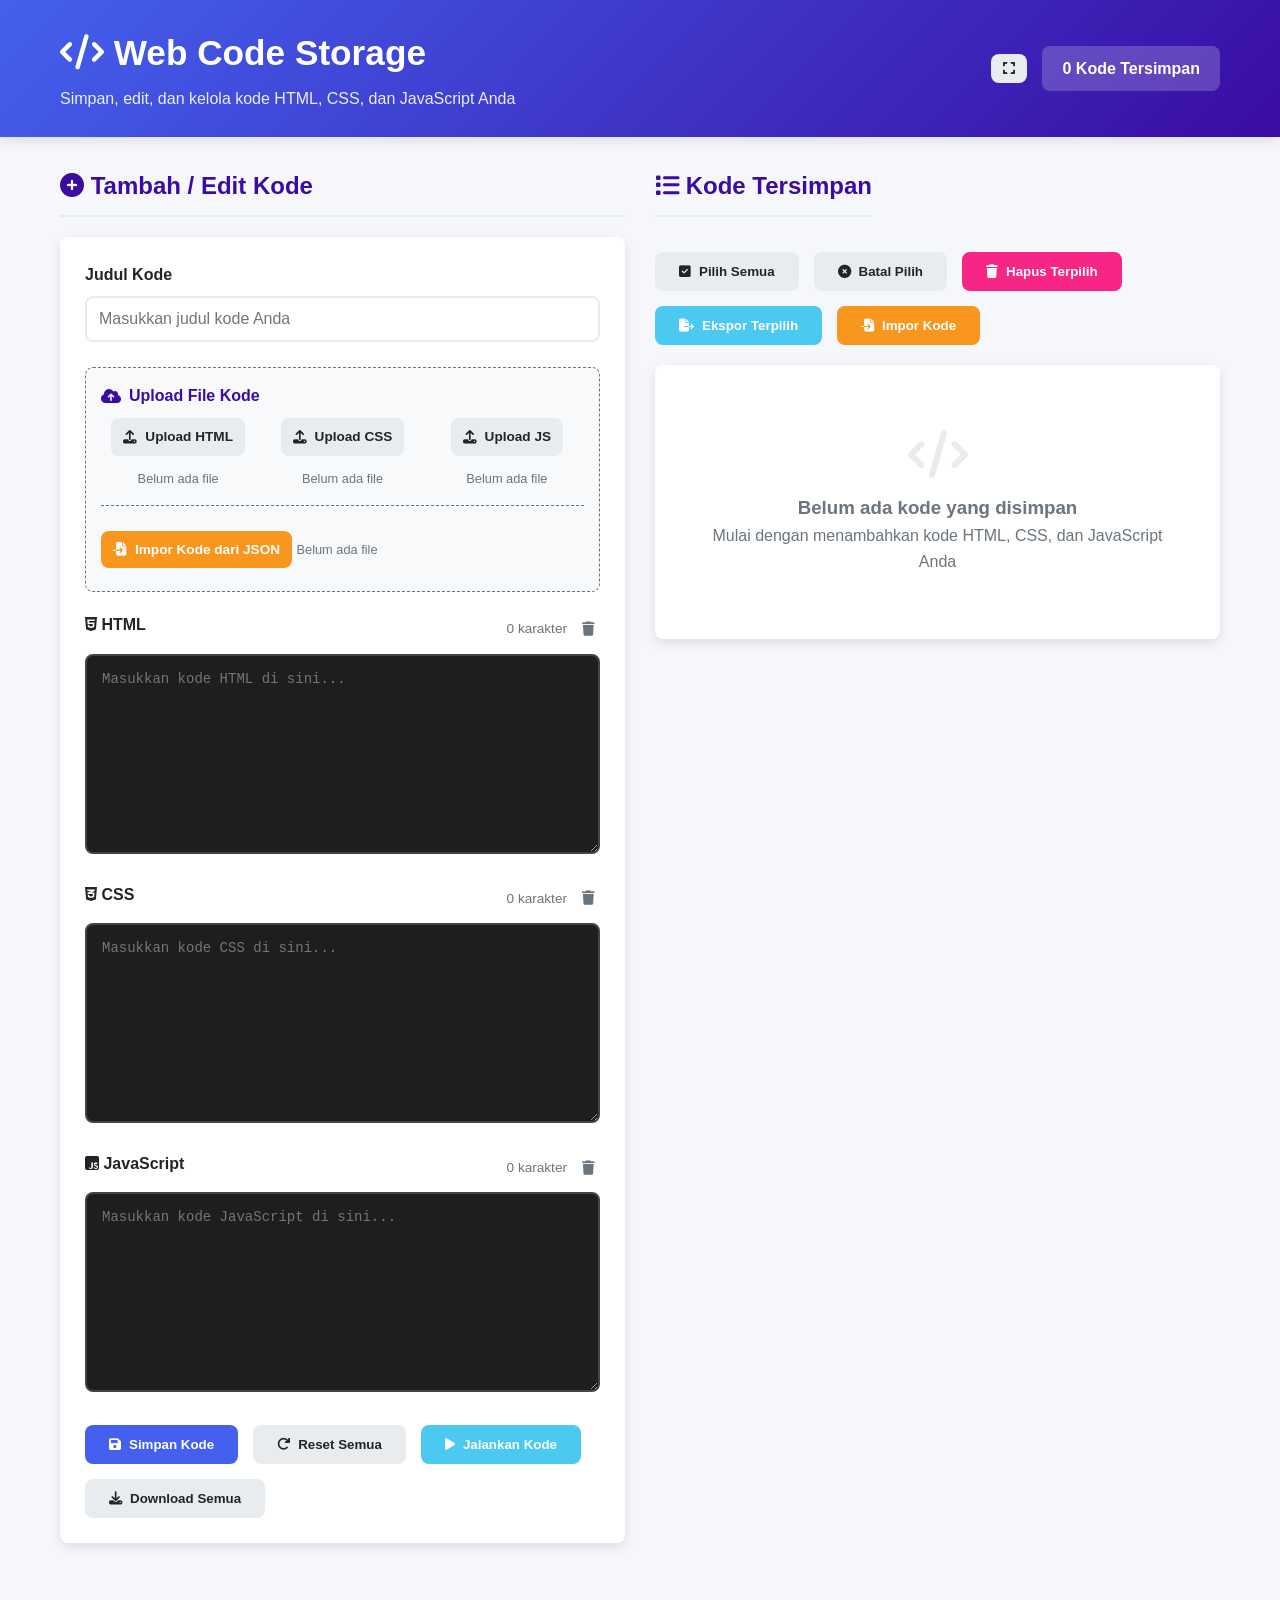
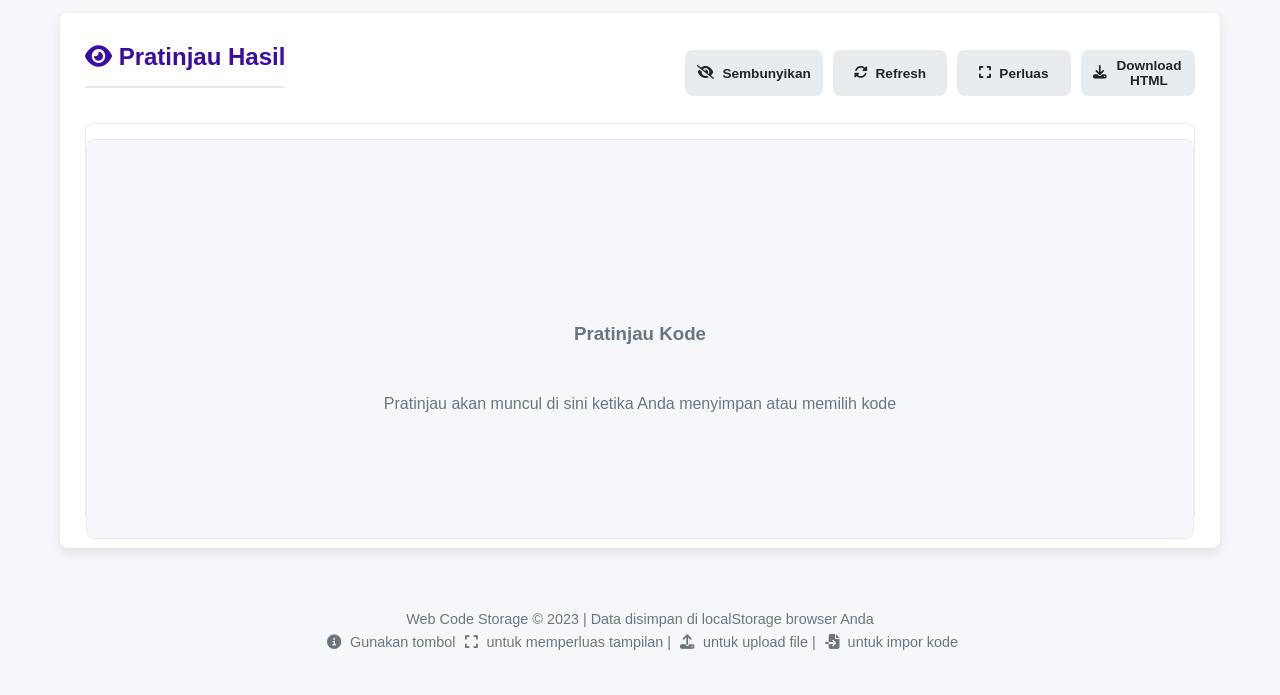
<file: index.html>
<!DOCTYPE html>
<html lang="id">
<head>
    <meta charset="UTF-8">
    <meta name="viewport" content="width=device-width, initial-scale=1.0">
    <title>Web Code Storage</title>
    <link rel="stylesheet" href="https://cdnjs.cloudflare.com/ajax/libs/font-awesome/6.4.0/css/all.min.css">
    <link rel="stylesheet" href="style.css">
</head>
<body>
    <header>
        <div class="container">
            <div class="header-content">
                <div>
                    <h1><i class="fas fa-code"></i> Web Code Storage</h1>
                    <p class="subtitle">Simpan, edit, dan kelola kode HTML, CSS, dan JavaScript Anda</p>
                </div>
                <div class="header-controls">
                    <button id="expandView" class="btn btn-secondary btn-sm" title="Perluas tampilan">
                        <i class="fas fa-expand"></i>
                    </button>
                    <div class="stats">
                        <span id="total-codes">0</span> Kode Tersimpan
                    </div>
                </div>
            </div>
        </div>
    </header>
    
    <div class="container">
        <main>
            <section class="form-section">
                <h2 class="section-title"><i class="fas fa-plus-circle"></i> Tambah / Edit Kode</h2>
                <div class="form-container">
                    <div class="form-group">
                        <label for="codeTitle">Judul Kode</label>
                        <input type="text" id="codeTitle" placeholder="Masukkan judul kode Anda" class="full-width-input">
                        <div class="upload-section">
                            <p class="upload-label"><i class="fas fa-cloud-upload-alt"></i> Upload File Kode</p>
                            <div class="upload-buttons">
                                <div class="upload-btn-group">
                                    <label for="htmlUpload" class="btn btn-secondary btn-sm">
                                        <i class="fas fa-upload"></i> Upload HTML
                                    </label>
                                    <input type="file" id="htmlUpload" accept=".html,.htm,.txt" class="file-input">
                                    <span id="htmlFileName" class="file-name">Belum ada file</span>
                                </div>
                                <div class="upload-btn-group">
                                    <label for="cssUpload" class="btn btn-secondary btn-sm">
                                        <i class="fas fa-upload"></i> Upload CSS
                                    </label>
                                    <input type="file" id="cssUpload" accept=".css,.txt" class="file-input">
                                    <span id="cssFileName" class="file-name">Belum ada file</span>
                                </div>
                                <div class="upload-btn-group">
                                    <label for="jsUpload" class="btn btn-secondary btn-sm">
                                        <i class="fas fa-upload"></i> Upload JS
                                    </label>
                                    <input type="file" id="jsUpload" accept=".js,.txt" class="file-input">
                                    <span id="jsFileName" class="file-name">Belum ada file</span>
                                </div>
                            </div>
                            <div class="import-section">
                                <label for="importJson" class="btn btn-warning btn-sm" style="margin-top: 10px;">
                                    <i class="fas fa-file-import"></i> Impor Kode dari JSON
                                </label>
                                <input type="file" id="importJson" accept=".json" class="file-input">
                                <span id="importFileName" class="file-name">Belum ada file</span>
                            </div>
                        </div>
                    </div>
                    
                    <div class="form-group">
                        <div class="code-header">
                            <label for="htmlCode"><i class="fab fa-html5"></i> HTML</label>
                            <div class="header-controls-right">
                                <span class="char-count" id="htmlCount">0 karakter</span>
                                <button id="clearHtmlBtn" class="btn-icon" title="Hapus kode HTML">
                                    <i class="fas fa-trash"></i>
                                </button>
                            </div>
                        </div>
                        <textarea id="htmlCode" rows="8" placeholder="Masukkan kode HTML di sini..."></textarea>
                    </div>
                    
                    <div class="form-group">
                        <div class="code-header">
                            <label for="cssCode"><i class="fab fa-css3-alt"></i> CSS</label>
                            <div class="header-controls-right">
                                <span class="char-count" id="cssCount">0 karakter</span>
                                <button id="clearCssBtn" class="btn-icon" title="Hapus kode CSS">
                                    <i class="fas fa-trash"></i>
                                </button>
                            </div>
                        </div>
                        <textarea id="cssCode" rows="8" placeholder="Masukkan kode CSS di sini..."></textarea>
                    </div>
                    
                    <div class="form-group">
                        <div class="code-header">
                            <label for="jsCode"><i class="fab fa-js-square"></i> JavaScript</label>
                            <div class="header-controls-right">
                                <span class="char-count" id="jsCount">0 karakter</span>
                                <button id="clearJsBtn" class="btn-icon" title="Hapus kode JavaScript">
                                    <i class="fas fa-trash"></i>
                                </button>
                            </div>
                        </div>
                        <textarea id="jsCode" rows="8" placeholder="Masukkan kode JavaScript di sini..."></textarea>
                    </div>
                    
                    <div class="form-actions">
                        <button id="saveBtn" class="btn btn-primary">
                            <i class="fas fa-save"></i> Simpan Kode
                        </button>
                        <button id="resetBtn" class="btn btn-secondary">
                            <i class="fas fa-redo"></i> Reset Semua
                        </button>
                        <button id="runCodeBtn" class="btn btn-success">
                            <i class="fas fa-play"></i> Jalankan Kode
                        </button>
                        <button id="downloadAllBtn" class="btn btn-secondary">
                            <i class="fas fa-download"></i> Download Semua
                        </button>
                    </div>
                </div>
            </section>
            
            <section class="list-section">
                <div class="list-header">
                    <h2 class="section-title"><i class="fas fa-list"></i> Kode Tersimpan</h2>
                    <div class="list-actions">
                        <button id="selectAllBtn" class="btn btn-secondary">
                            <i class="fas fa-check-square"></i> Pilih Semua
                        </button>
                        <button id="deselectAllBtn" class="btn btn-secondary">
                            <i class="fas fa-times-circle"></i> Batal Pilih
                        </button>
                        <button id="deleteSelectedBtn" class="btn btn-danger">
                            <i class="fas fa-trash"></i> Hapus Terpilih
                        </button>
                        <button id="exportSelectedBtn" class="btn btn-success">
                            <i class="fas fa-file-export"></i> Ekspor Terpilih
                        </button>
                        <button id="importJsonBtn" class="btn btn-warning">
                            <i class="fas fa-file-import"></i> Impor Kode
                        </button>
                    </div>
                </div>
                <div class="code-list">
                    <div class="code-grid" id="codeGrid">
                        <div class="empty-state">
                            <i class="fas fa-code"></i>
                            <h3>Belum ada kode yang disimpan</h3>
                            <p>Mulai dengan menambahkan kode HTML, CSS, dan JavaScript Anda</p>
                        </div>
                    </div>
                </div>
            </section>
            
            <section class="preview-section">
                <div class="preview-container">
                    <div class="preview-header">
                        <h2 class="section-title"><i class="fas fa-eye"></i> Pratinjau Hasil</h2>
                        <div class="preview-controls">
                            <button id="togglePreviewBtn" class="btn btn-secondary btn-sm">
                                <i class="fas fa-eye-slash"></i> Sembunyikan
                            </button>
                            <button id="refreshPreview" class="btn btn-secondary btn-sm">
                                <i class="fas fa-sync-alt"></i> Refresh
                            </button>
                            <button id="expandPreviewBtn" class="btn btn-secondary btn-sm">
                                <i class="fas fa-expand"></i> Perluas
                            </button>
                            <button id="downloadHtmlBtn" class="btn btn-secondary btn-sm">
                                <i class="fas fa-download"></i> Download HTML
                            </button>
                        </div>
                    </div>
                    <div id="previewFrame" class="preview-iframe"></div>
                </div>
            </section>
        </main>
        
        <div id="deleteModal" class="modal">
            <div class="modal-content">
                <h3 class="modal-title"><i class="fas fa-exclamation-triangle"></i> Konfirmasi Hapus</h3>
                <p>Apakah Anda yakin ingin menghapus kode ini? Tindakan ini tidak dapat dibatalkan.</p>
                <div class="modal-actions">
                    <button id="cancelDelete" class="btn btn-secondary">Batal</button>
                    <button id="confirmDelete" class="btn btn-danger">Hapus</button>
                </div>
            </div>
        </div>
        
        <div id="importModal" class="modal">
            <div class="modal-content">
                <h3 class="modal-title"><i class="fas fa-file-import"></i> Opsi Impor Kode</h3>
                <div class="import-options">
                    <div class="import-option">
                        <input type="radio" id="importAppend" name="importMode" value="append" checked>
                        <label for="importAppend">
                            <strong>Tambah ke kode yang ada</strong>
                            <p>Kode yang diimpor akan ditambahkan ke kode yang sudah tersimpan</p>
                        </label>
                    </div>
                    <div class="import-option">
                        <input type="radio" id="importReplace" name="importMode" value="replace">
                        <label for="importReplace">
                            <strong>Ganti semua kode yang ada</strong>
                            <p>Semua kode yang tersimpan akan diganti dengan kode yang diimpor</p>
                        </label>
                    </div>
                    <div class="import-option">
                        <input type="radio" id="importMerge" name="importMode" value="merge">
                        <label for="importMerge">
                            <strong>Gabungkan dan update</strong>
                            <p>Kode yang ada akan diupdate jika ID sama, yang baru akan ditambahkan</p>
                        </label>
                    </div>
                </div>
                <div class="import-stats" id="importStats" style="display: none; margin-top: 15px; padding: 10px; background-color: #f8f9fa; border-radius: 5px;">
                    <p><strong>Statistik Impor:</strong></p>
                    <p id="importCount">0 kode ditemukan</p>
                    <p id="importDuplicates">0 duplikat ditemukan</p>
                </div>
                <div class="modal-actions">
                    <button id="cancelImport" class="btn btn-secondary">Batal</button>
                    <button id="confirmImport" class="btn btn-success">Impor Sekarang</button>
                </div>
            </div>
        </div>
        
        <div id="previewExpandedModal" class="modal">
            <div class="modal-content expanded-preview">
                <div class="expanded-header">
                    <h3 class="modal-title">Pratinjau Perluas</h3>
                    <button id="closeExpandedPreview" class="btn btn-secondary btn-sm">
                        <i class="fas fa-times"></i> Tutup
                    </button>
                </div>
                <div id="expandedPreviewFrame" class="expanded-preview-iframe"></div>
            </div>
        </div>
        
        <footer>
            <p>Web Code Storage &copy; 2023 | Data disimpan di localStorage browser Anda</p>
            <p><i class="fas fa-info-circle"></i> Gunakan tombol <i class="fas fa-expand"></i> untuk memperluas tampilan | <i class="fas fa-upload"></i> untuk upload file | <i class="fas fa-file-import"></i> untuk impor kode</p>
        </footer>
    </div>

    <script src="script.js"></script>
</body>
</html>
</file>
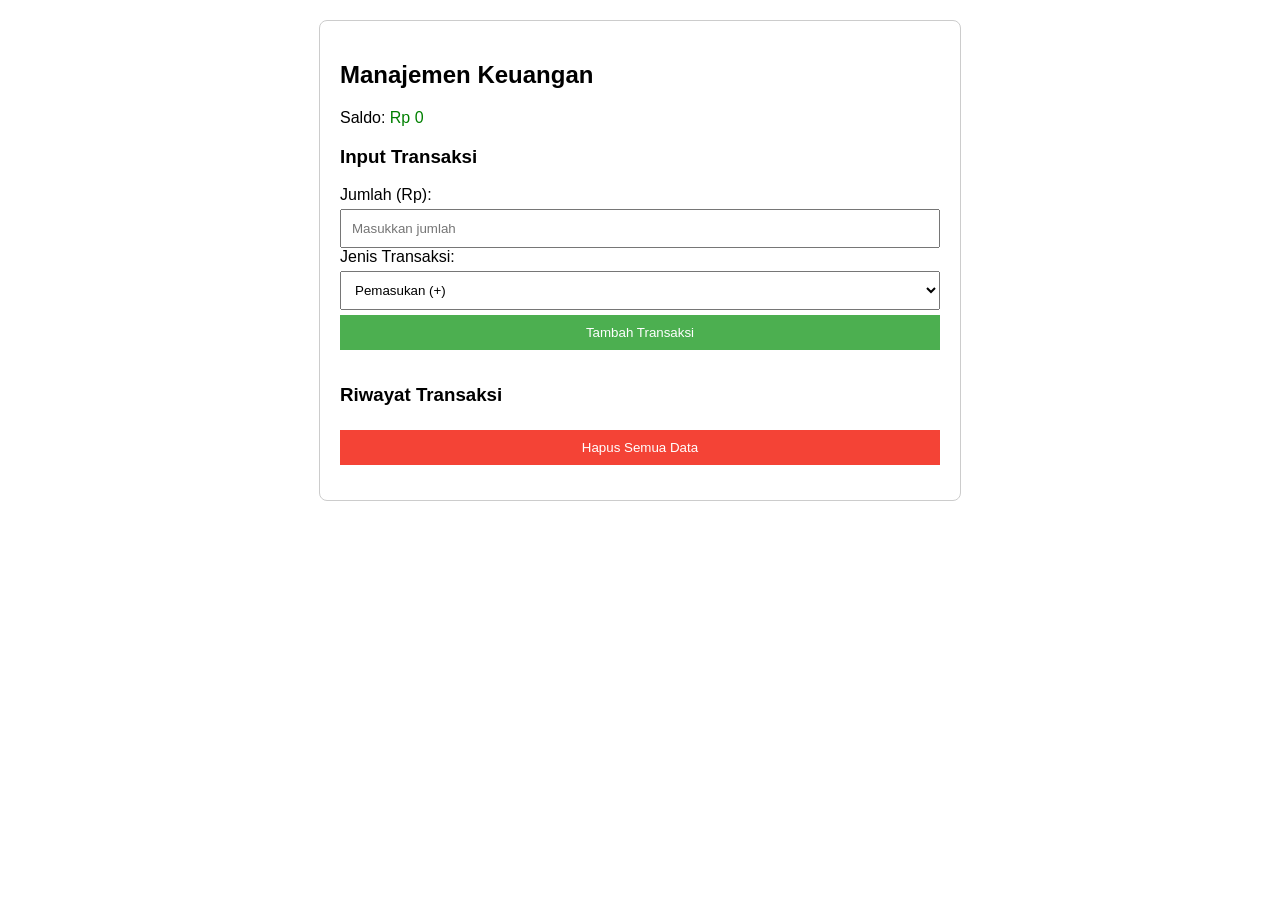
<file: keuangan.html>
<!DOCTYPE html>
<html lang="id">
<head>
    <title>Manajemen Keuangan</title>
    <link rel="stylesheet" href="tampilan.css"> 
</head>
<body>

<div class="container">
    <h2>Manajemen Keuangan</h2>

    <p>Saldo: <span id="saldo" class="income">Rp 0</span></p>

    <h3>Input Transaksi</h3>
    <label for="jumlah">Jumlah (Rp):</label>
    <input type="number" id="jumlah" placeholder="Masukkan jumlah" required>

    <label for="tipe">Jenis Transaksi:</label>
    <select id="tipe">
        <option value="pemasukan">Pemasukan (+)</option>
        <option value="pengeluaran">Pengeluaran (-)</option>
    </select>

    <button onclick="tambahTransaksi()">Tambah Transaksi</button>

    <h3>Riwayat Transaksi</h3>
    <ul id="riwayat">
        </ul>
    
    <button onclick="hapusSemuaData()" style="background-color: #f44336;">Hapus Semua Data</button>
</div>

<script src="sistem.js"></script>

</body>
</html>
</file>
<file: style.css>
* {
    margin: 0;
    padding: 0;
    box-sizing: border-box;
    font-family: 'Segoe UI', Tahoma, Geneva, Verdana, sans-serif;
}

:root {
    --primary: #4361ee;
    --secondary: #3a0ca3;
    --success: #4cc9f0;
    --danger: #f72585;
    --warning: #f8961e;
    --light: #f8f9fa;
    --dark: #212529;
    --gray: #6c757d;
    --light-gray: #e9ecef;
    --border-radius: 8px;
    --box-shadow: 0 4px 12px rgba(0, 0, 0, 0.1);
    --transition: all 0.3s ease;
    --editor-bg: #1e1e1e;
    --editor-text: #f8f8f2;
    --editor-border: #444;
}

body {
    background-color: #f5f7fb;
    color: var(--dark);
    line-height: 1.6;
    padding-bottom: 20px;
}

body.expanded-view .container {
    max-width: 100%;
    padding: 0 30px;
}

body.expanded-view .form-container,
body.expanded-view .code-list,
body.expanded-view .preview-container {
    padding: 30px;
}

body.expanded-view .code-grid {
    grid-template-columns: repeat(auto-fill, minmax(280px, 1fr));
}

.container {
    max-width: 1200px;
    margin: 0 auto;
    padding: 0 20px;
    transition: var(--transition);
}

header {
    background: linear-gradient(135deg, var(--primary), var(--secondary));
    color: white;
    padding: 25px 0;
    margin-bottom: 30px;
    box-shadow: var(--box-shadow);
}

.header-content {
    display: flex;
    justify-content: space-between;
    align-items: center;
    flex-wrap: wrap;
}

h1 {
    font-size: 2.2rem;
    margin-bottom: 5px;
}

.subtitle {
    font-size: 1rem;
    opacity: 0.9;
}

.header-controls {
    display: flex;
    align-items: center;
    gap: 15px;
}

.stats {
    background-color: rgba(255, 255, 255, 0.2);
    padding: 10px 20px;
    border-radius: var(--border-radius);
    font-weight: 600;
}

main {
    display: grid;
    grid-template-columns: 1fr;
    gap: 30px;
}

@media (min-width: 992px) {
    main {
        grid-template-columns: 1fr 1fr;
    }
}

.section-title {
    font-size: 1.5rem;
    margin-bottom: 20px;
    color: var(--secondary);
    padding-bottom: 10px;
    border-bottom: 2px solid var(--light-gray);
}

.form-container {
    background-color: white;
    border-radius: var(--border-radius);
    padding: 25px;
    box-shadow: var(--box-shadow);
    margin-bottom: 20px;
    transition: var(--transition);
}

.form-group {
    margin-bottom: 20px;
}

label {
    display: block;
    margin-bottom: 8px;
    font-weight: 600;
    color: var(--dark);
}

.full-width-input {
    width: 100%;
    padding: 12px;
    border: 2px solid var(--light-gray);
    border-radius: var(--border-radius);
    font-size: 1rem;
    transition: var(--transition);
    margin-bottom: 15px;
}

.full-width-input:focus {
    outline: none;
    border-color: var(--primary);
    box-shadow: 0 0 0 3px rgba(67, 97, 238, 0.2);
}

.upload-section {
    background-color: var(--light);
    border-radius: var(--border-radius);
    padding: 15px;
    margin-top: 10px;
    border: 1px dashed var(--gray);
}

.upload-label {
    font-weight: 600;
    margin-bottom: 10px;
    color: var(--secondary);
    display: flex;
    align-items: center;
    gap: 8px;
}

.upload-buttons {
    display: flex;
    flex-wrap: wrap;
    gap: 10px;
    margin-bottom: 10px;
}

.upload-btn-group {
    display: flex;
    flex-direction: column;
    align-items: center;
    gap: 5px;
    flex: 1;
    min-width: 120px;
}

.file-input {
    display: none;
}

.file-name {
    font-size: 0.8rem;
    color: var(--gray);
    text-align: center;
    word-break: break-word;
    max-width: 100%;
}

textarea {
    width: 100%;
    padding: 15px;
    border: 2px solid var(--editor-border);
    border-radius: var(--border-radius);
    font-family: 'Courier New', monospace;
    font-size: 14px;
    resize: vertical;
    transition: var(--transition);
    background-color: var(--editor-bg);
    color: var(--editor-text);
    min-height: 200px;
}

textarea:focus {
    outline: none;
    border-color: var(--primary);
    box-shadow: 0 0 0 3px rgba(67, 97, 238, 0.2);
}

.code-header {
    display: flex;
    justify-content: space-between;
    align-items: center;
    margin-bottom: 8px;
    flex-wrap: wrap;
}

.header-controls-right {
    display: flex;
    align-items: center;
    gap: 10px;
}

.char-count {
    font-size: 0.85rem;
    color: var(--gray);
}

.btn-icon {
    background: none;
    border: none;
    color: var(--gray);
    cursor: pointer;
    font-size: 0.9rem;
    padding: 5px;
    border-radius: 4px;
    transition: var(--transition);
}

.btn-icon:hover {
    color: var(--danger);
    background-color: rgba(247, 37, 133, 0.1);
}

.btn {
    padding: 12px 24px;
    border: none;
    border-radius: var(--border-radius);
    font-weight: 600;
    cursor: pointer;
    transition: var(--transition);
    display: inline-flex;
    align-items: center;
    justify-content: center;
    gap: 8px;
}

.btn-primary {
    background-color: var(--primary);
    color: white;
}

.btn-primary:hover {
    background-color: var(--secondary);
    transform: translateY(-2px);
}

.btn-secondary {
    background-color: var(--light-gray);
    color: var(--dark);
}

.btn-secondary:hover {
    background-color: #d3d9df;
    transform: translateY(-2px);
}

.btn-danger {
    background-color: var(--danger);
    color: white;
}

.btn-danger:hover {
    background-color: #e1156d;
    transform: translateY(-2px);
}

.btn-warning {
    background-color: var(--warning);
    color: white;
}

.btn-warning:hover {
    background-color: #e68a1e;
    transform: translateY(-2px);
}

.btn-success {
    background-color: var(--success);
    color: white;
}

.btn-success:hover {
    background-color: #3db8d8;
    transform: translateY(-2px);
}

.btn-sm {
    padding: 8px 12px;
    font-size: 0.85rem;
}

.form-actions {
    display: flex;
    gap: 15px;
    margin-top: 25px;
    flex-wrap: wrap;
}

.code-list {
    background-color: white;
    border-radius: var(--border-radius);
    padding: 25px;
    box-shadow: var(--box-shadow);
    max-height: 600px;
    overflow-y: auto;
    transition: var(--transition);
}

.empty-state {
    text-align: center;
    padding: 40px 20px;
    color: var(--gray);
}

.empty-state i {
    font-size: 3rem;
    margin-bottom: 15px;
    color: var(--light-gray);
}

.code-grid {
    display: grid;
    grid-template-columns: repeat(auto-fill, minmax(250px, 1fr));
    gap: 20px;
}

.code-item {
    background-color: var(--light);
    border-radius: var(--border-radius);
    padding: 20px;
    border: 2px solid transparent;
    transition: var(--transition);
    display: flex;
    flex-direction: column;
    height: 280px;
    position: relative;
    cursor: pointer;
}

.code-item:hover {
    transform: translateY(-5px);
    box-shadow: 0 8px 20px rgba(0, 0, 0, 0.1);
}

.code-item.selected {
    border-color: var(--primary);
    box-shadow: 0 0 0 3px rgba(67, 97, 238, 0.2);
}

.code-item-header {
    margin-bottom: 15px;
    flex-shrink: 0;
}

.code-title {
    font-weight: 700;
    font-size: 1.1rem;
    color: var(--dark);
    margin-bottom: 5px;
    word-break: break-word;
}

.code-date {
    font-size: 0.85rem;
    color: var(--gray);
}

.code-content-summary {
    flex-grow: 1;
    overflow-y: auto;
    margin-bottom: 15px;
    padding: 10px;
    background-color: white;
    border-radius: var(--border-radius);
    border: 1px solid var(--light-gray);
}

.code-langs {
    display: flex;
    flex-wrap: wrap;
    gap: 8px;
    margin-top: 10px;
}

.lang-tag {
    display: inline-block;
    padding: 4px 10px;
    border-radius: 20px;
    font-size: 0.8rem;
    font-weight: 600;
}

.lang-html {
    background-color: rgba(227, 76, 38, 0.1);
    color: #e34c26;
}

.lang-css {
    background-color: rgba(38, 77, 228, 0.1);
    color: #264de4;
}

.lang-js {
    background-color: rgba(240, 219, 79, 0.1);
    color: #b3a125;
}

.code-actions {
    display: flex;
    gap: 8px;
    flex-shrink: 0;
}

.btn-sm {
    padding: 8px 12px;
    font-size: 0.85rem;
    flex: 1;
}

.preview-section {
    grid-column: 1 / -1;
    margin-top: 20px;
}

.preview-container {
    background-color: white;
    border-radius: var(--border-radius);
    padding: 25px;
    box-shadow: var(--box-shadow);
    overflow: hidden;
    transition: var(--transition);
}

.preview-iframe {
    width: 100%;
    height: 400px;
    border: 1px solid var(--light-gray);
    border-radius: var(--border-radius);
    margin-top: 15px;
    background-color: white;
}

.preview-header {
    display: flex;
    justify-content: space-between;
    align-items: center;
    margin-bottom: 15px;
    flex-wrap: wrap;
    gap: 15px;
}

.preview-controls {
    display: flex;
    gap: 10px;
    flex-wrap: wrap;
}

.list-header {
    display: flex;
    justify-content: space-between;
    align-items: center;
    margin-bottom: 20px;
    flex-wrap: wrap;
    gap: 15px;
}

.list-actions {
    display: flex;
    gap: 15px;
    flex-wrap: wrap;
}

.modal {
    display: none;
    position: fixed;
    top: 0;
    left: 0;
    width: 100%;
    height: 100%;
    background-color: rgba(0, 0, 0, 0.5);
    z-index: 1000;
    justify-content: center;
    align-items: center;
}

.modal-content {
    background-color: white;
    border-radius: var(--border-radius);
    width: 90%;
    max-width: 500px;
    padding: 30px;
    box-shadow: 0 10px 30px rgba(0, 0, 0, 0.2);
}

.expanded-preview {
    max-width: 95%;
    width: 95%;
    height: 90%;
    display: flex;
    flex-direction: column;
    padding: 20px;
}

.expanded-header {
    display: flex;
    justify-content: space-between;
    align-items: center;
    margin-bottom: 15px;
    padding-bottom: 15px;
    border-bottom: 1px solid var(--light-gray);
}

.expanded-preview-iframe {
    width: 100%;
    height: 100%;
    border: 1px solid var(--light-gray);
    border-radius: var(--border-radius);
    background-color: white;
}

.modal-title {
    font-size: 1.5rem;
    margin-bottom: 20px;
    color: var(--dark);
}

.modal-actions {
    display: flex;
    justify-content: flex-end;
    gap: 15px;
    margin-top: 25px;
}

.import-section {
    margin-top: 15px;
    padding-top: 15px;
    border-top: 1px dashed var(--gray);
}

.import-options {
    display: flex;
    flex-direction: column;
    gap: 15px;
    margin: 20px 0;
}

.import-option {
    display: flex;
    align-items: flex-start;
    gap: 10px;
    padding: 15px;
    border: 1px solid var(--light-gray);
    border-radius: var(--border-radius);
    transition: var(--transition);
    cursor: pointer;
}

.import-option:hover {
    background-color: var(--light);
    border-color: var(--primary);
}

.import-option input[type="radio"] {
    margin-top: 5px;
}

.import-option label {
    cursor: pointer;
    font-weight: normal;
    margin-bottom: 0;
}

.import-option label strong {
    display: block;
    margin-bottom: 5px;
    color: var(--dark);
}

.import-option label p {
    font-size: 0.9rem;
    color: var(--gray);
    margin-bottom: 0;
}

.search-box {
    position: relative;
    flex: 1;
    max-width: 300px;
}

.search-box input {
    width: 100%;
    padding: 10px 15px 10px 40px;
    border: 2px solid var(--light-gray);
    border-radius: var(--border-radius);
    font-size: 0.9rem;
}

.search-box i {
    position: absolute;
    left: 15px;
    top: 50%;
    transform: translateY(-50%);
    color: var(--gray);
}

code {
    background-color: var(--light);
    padding: 2px 5px;
    border-radius: 3px;
    font-family: 'Courier New', monospace;
    font-size: 0.9em;
}

.preview-iframe table {
    border-collapse: collapse;
    width: 100%;
    margin: 15px 0;
}

.preview-iframe th,
.preview-iframe td {
    border: 1px solid #ddd;
    padding: 8px;
    text-align: left;
}

.preview-iframe th {
    background-color: #f2f2f2;
    font-weight: bold;
}

.preview-iframe img {
    max-width: 100%;
    height: auto;
    border-radius: 5px;
}

.preview-iframe input,
.preview-iframe select,
.preview-iframe textarea,
.preview-iframe button {
    font-family: inherit;
    font-size: inherit;
}

.code-item.selected .code-title {
    color: var(--primary);
}

.btn:disabled {
    opacity: 0.6;
    cursor: not-allowed;
    transform: none !important;
}

[title] {
    position: relative;
}

[title]:hover::after {
    content: attr(title);
    position: absolute;
    bottom: 100%;
    left: 50%;
    transform: translateX(-50%);
    background-color: var(--dark);
    color: white;
    padding: 5px 10px;
    border-radius: 4px;
    font-size: 0.8rem;
    white-space: nowrap;
    z-index: 1000;
    margin-bottom: 5px;
}

@keyframes spin {
    0% { transform: rotate(0deg); }
    100% { transform: rotate(360deg); }
}

.loading {
    animation: spin 1s linear infinite;
}

.code-list::-webkit-scrollbar {
    width: 8px;
}

.code-list::-webkit-scrollbar-track {
    background: var(--light-gray);
    border-radius: 4px;
}

.code-list::-webkit-scrollbar-thumb {
    background: var(--gray);
    border-radius: 4px;
}

.code-list::-webkit-scrollbar-thumb:hover {
    background: var(--dark);
}

textarea::-webkit-scrollbar {
    width: 10px;
}

textarea::-webkit-scrollbar-track {
    background: #2d2d2d;
}

textarea::-webkit-scrollbar-thumb {
    background: #555;
    border-radius: 5px;
}

textarea::-webkit-scrollbar-thumb:hover {
    background: #777;
}

@media (max-width: 768px) {
    .header-content {
        flex-direction: column;
        align-items: flex-start;
        gap: 15px;
    }
    
    .header-controls {
        width: 100%;
        justify-content: space-between;
    }
    
    .form-actions, .list-actions, .preview-controls {
        flex-direction: column;
    }
    
    .btn {
        width: 100%;
    }
    
    .code-grid {
        grid-template-columns: 1fr;
    }
    
    .list-header {
        flex-direction: column;
        align-items: flex-start;
    }
    
    .preview-header {
        flex-direction: column;
        align-items: flex-start;
    }
    
    .expanded-preview {
        max-width: 100%;
        width: 100%;
        height: 100%;
        border-radius: 0;
    }
    
    .upload-buttons {
        flex-direction: column;
    }
    
    .upload-btn-group {
        width: 100%;
    }
}

@media (max-width: 576px) {
    .header-controls {
        flex-direction: column;
        align-items: flex-start;
        gap: 10px;
    }
    
    .stats {
        width: 100%;
        text-align: center;
    }
    
    .form-actions {
        gap: 10px;
    }
    
    .list-actions {
        gap: 10px;
    }
    
    .preview-controls {
        gap: 5px;
    }
}

footer {
    text-align: center;
    margin-top: 40px;
    color: var(--gray);
    font-size: 0.9rem;
    padding: 20px;
}

footer i {
    margin: 0 5px;
}
</file>
<file: tampilan.css>
select {
    padding: 10px;
    margin-top: 5px; 
    width: 100%; 
    box-sizing: border-box;
}

body { 
    font-family: sans-serif; 
    margin: 20px;
}

.container { 
    max-width: 600px; 
    margin: auto; 
    padding: 20px; 
    border: 1px solid #ccc; 
    border-radius: 8px; 
}

input[type="number"], button { 
    padding: 10px; 
    margin-top: 5px; 
    width: 100%; 
    box-sizing: border-box; 
}

button { 
    background-color: #4CAF50; 
    color: white; 
    border: none; 
    cursor: pointer; 
    margin-bottom: 15px; 
}

button:hover { 
    background-color: #45a049; 
}

.income { 
    color: green; 
}

.expense { 
    color: red; 
}
</file>
